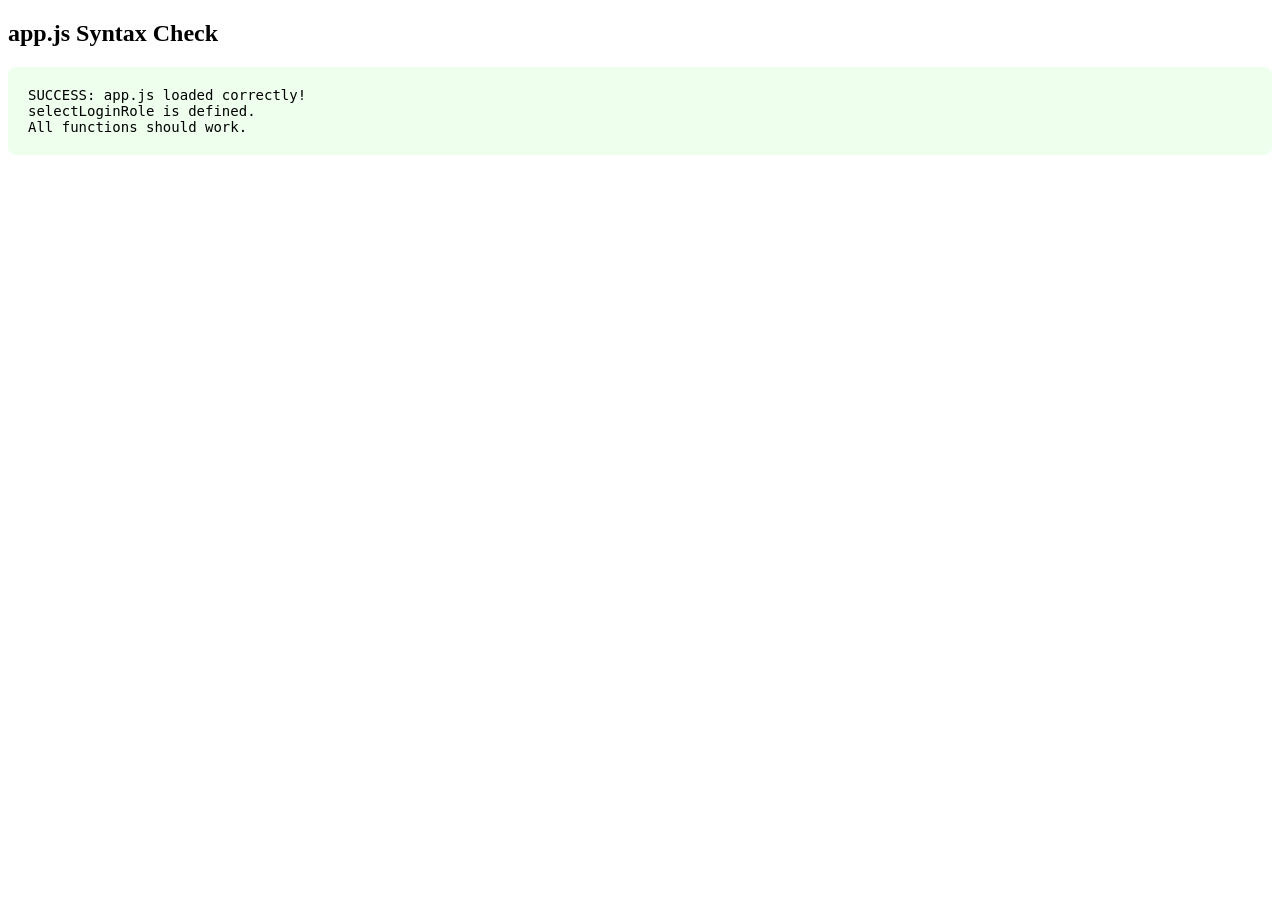
<file: check_syntax.html>
<!DOCTYPE html>
<html>
<head><title>JS Syntax Check</title></head>
<body>
<h2>app.js Syntax Check</h2>
<pre id="result" style="background:#f5f5f5;padding:20px;border-radius:8px;font-size:14px;">Loading app.js...</pre>
<script>
window.onerror = function(msg, src, line, col, err) {
    var r = document.getElementById('result');
    r.style.background = '#fee';
    r.textContent = 'ERROR at line ' + line + ', col ' + col + ':\n' + msg + '\n\nSource: ' + src;
    if (err && err.stack) r.textContent += '\n\nStack:\n' + err.stack;
    return true;
};
</script>
<script src="app.js"></script>
<script>
var r = document.getElementById('result');
if (typeof selectLoginRole === 'function') {
    r.style.background = '#efe';
    r.textContent = 'SUCCESS: app.js loaded correctly!\nselectLoginRole is defined.\nAll functions should work.';
} else if (typeof DEFAULT_STATE !== 'undefined') {
    r.style.background = '#ffe';
    r.textContent = 'PARTIAL: app.js partially loaded.\nDEFAULT_STATE exists but selectLoginRole is missing.\nThere may be a runtime error.';
} else {
    r.style.background = '#fee';
    r.textContent += '\n\nFAILED: Nothing from app.js is defined.\nThe file has a syntax error preventing it from loading entirely.';
}
</script>
</body>
</html>
</file>
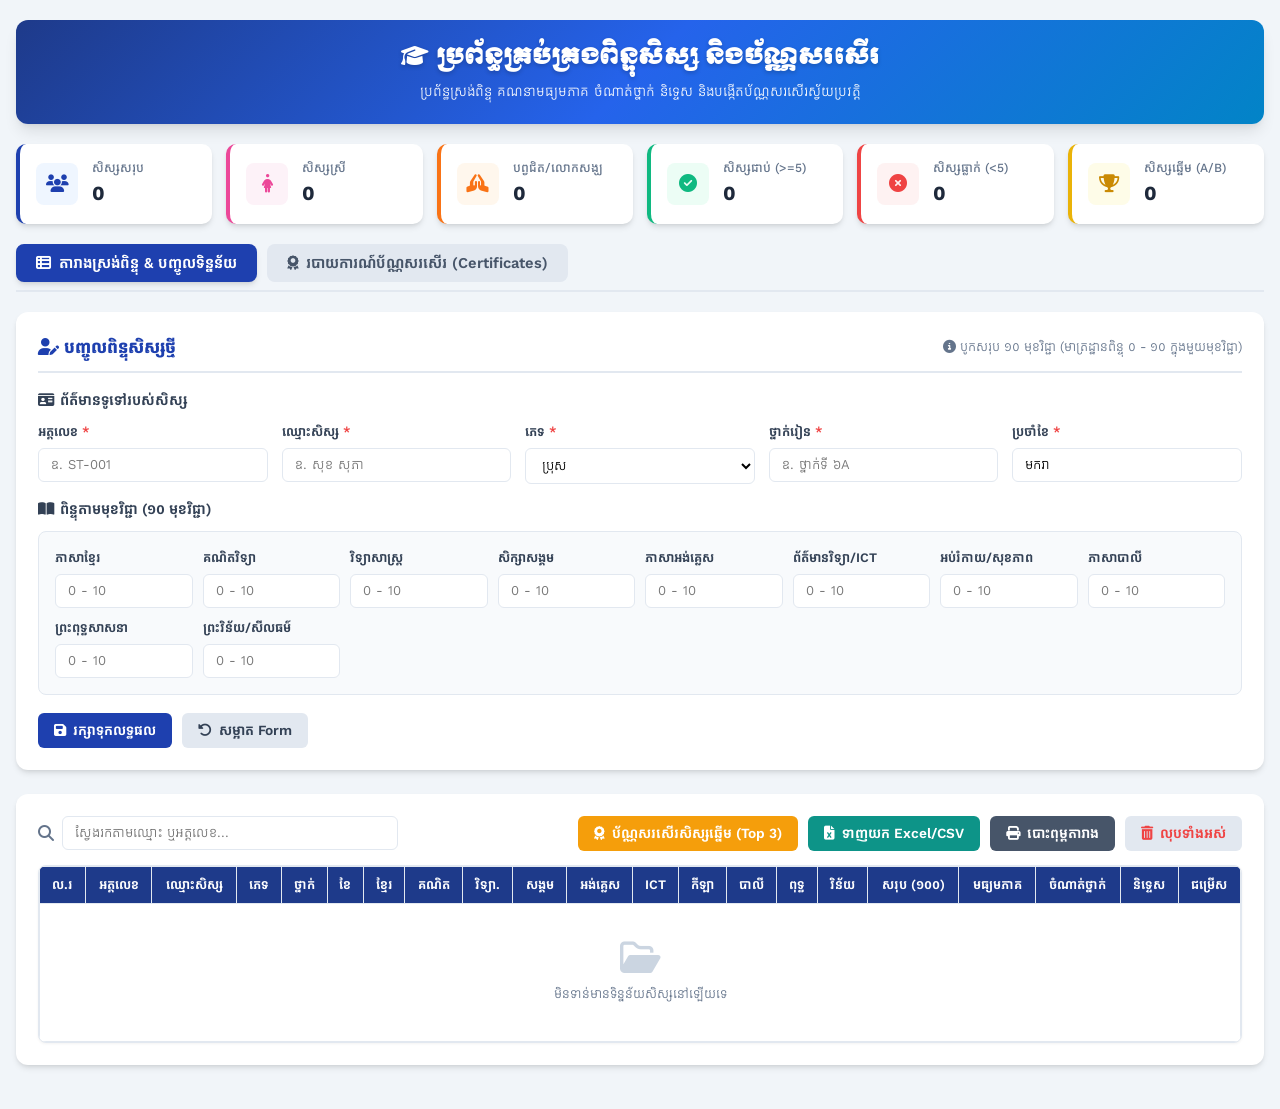
<file: managerscore.html>
<!DOCTYPE html>
<html lang="km">
<head>
    <meta charset="UTF-8">
    <meta name="viewport" content="width=device-width, initial-scale=1.0">
    <title>ប្រព័ន្ធគ្រប់គ្រងពិន្ទុសិស្ស និងប័ណ្ណសរសើរ</title>
    <!-- Google Fonts Khmer -->
    <link rel="preconnect" href="https://fonts.googleapis.com">
    <link rel="preconnect" href="https://fonts.gstatic.com" crossorigin>
    <link href="https://fonts.googleapis.com/css2?family=Kantumruy+Pro:wght@300;400;500;600;700&family=Moul&family=Siemreap&display=swap" rel="stylesheet">
    <link rel="stylesheet" href="https://cdnjs.cloudflare.com/ajax/libs/font-awesome/6.5.1/css/all.min.css">
    
    <style>
        :root {
            --primary: #1e40af;
            --primary-light: #3b82f6;
            --primary-dark: #1e3a8a;
            --secondary: #0d9488;
            --accent: #f59e0b;
            --danger: #ef4444;
            --success: #10b981;
            --bg-color: #f1f5f9;
            --card-bg: #ffffff;
            --text-main: #1e293b;
            --text-muted: #64748b;
            --border-color: #e2e8f0;
            --gold: #d97706;
            --shadow: 0 4px 6px -1px rgb(0 0 0 / 0.1), 0 2px 4px -2px rgb(0 0 0 / 0.1);
            --shadow-lg: 0 10px 15px -3px rgb(0 0 0 / 0.1), 0 4px 6px -4px rgb(0 0 0 / 0.1);
        }

        * {
            box-sizing: border-box;
            margin: 0;
            padding: 0;
        }

        body {
            font-family: 'Kantumruy Pro', Arial, sans-serif;
            background-color: var(--bg-color);
            color: var(--text-main);
            line-height: 1.6;
            padding: 20px 16px;
        }

        .container {
            max-width: 1400px;
            margin: 0 auto;
        }

        /* Header */
        .app-header {
            text-align: center;
            margin-bottom: 20px;
            padding: 20px;
            background: linear-gradient(135deg, #1e3a8a, #2563eb, #0284c7);
            color: white;
            border-radius: 12px;
            box-shadow: var(--shadow-lg);
            position: relative;
        }

        .app-header h1 {
            font-family: 'Moul', cursive;
            font-size: 22px;
            margin-bottom: 6px;
            letter-spacing: 0.5px;
            text-shadow: 0 2px 4px rgba(0,0,0,0.2);
        }

        .app-header p {
            font-size: 14px;
            opacity: 0.95;
        }

        /* Stats Cards */
        .stats-grid {
            display: grid;
            grid-template-columns: repeat(auto-fit, minmax(170px, 1fr));
            gap: 14px;
            margin-bottom: 20px;
        }

        .stat-card {
            background: var(--card-bg);
            padding: 14px 16px;
            border-radius: 10px;
            box-shadow: var(--shadow);
            display: flex;
            align-items: center;
            gap: 14px;
            border-left: 4px solid var(--primary);
        }

        .stat-card.stat-female { border-left-color: #ec4899; }
        .stat-card.stat-monk { border-left-color: #f97316; }
        .stat-card.stat-pass { border-left-color: var(--success); }
        .stat-card.stat-fail { border-left-color: var(--danger); }
        .stat-card.stat-top { border-left-color: #eab308; }

        .stat-icon {
            width: 42px;
            height: 42px;
            border-radius: 8px;
            display: flex;
            align-items: center;
            justify-content: center;
            font-size: 18px;
            background: #eff6ff;
            color: var(--primary);
        }

        .stat-female .stat-icon { background: #fdf2f8; color: #ec4899; }
        .stat-monk .stat-icon { background: #fff7ed; color: #f97316; }
        .stat-pass .stat-icon { background: #ecfdf5; color: var(--success); }
        .stat-fail .stat-icon { background: #fef2f2; color: var(--danger); }
        .stat-top .stat-icon { background: #fefce8; color: #ca8a04; }

        .stat-info h4 {
            font-size: 12.5px;
            color: var(--text-muted);
            font-weight: 500;
        }

        .stat-info .stat-value {
            font-size: 20px;
            font-weight: 700;
            color: var(--text-main);
        }

        /* Tabs Navigation */
        .nav-tabs {
            display: flex;
            gap: 10px;
            margin-bottom: 20px;
            border-bottom: 2px solid var(--border-color);
            padding-bottom: 8px;
        }

        .tab-btn {
            padding: 10px 20px;
            font-size: 15px;
            font-weight: 600;
            border-radius: 8px;
            border: none;
            background: #e2e8f0;
            color: #475569;
            cursor: pointer;
            display: flex;
            align-items: center;
            gap: 8px;
            transition: all 0.2s;
        }

        .tab-btn.active {
            background: var(--primary);
            color: white;
            box-shadow: var(--shadow);
        }

        .tab-btn:hover:not(.active) {
            background: #cbd5e1;
        }

        /* Card Container */
        .card {
            background: var(--card-bg);
            padding: 22px;
            border-radius: 12px;
            box-shadow: var(--shadow);
            margin-bottom: 24px;
        }

        .card-title {
            font-size: 17px;
            font-weight: 700;
            color: var(--primary);
            margin-bottom: 16px;
            display: flex;
            align-items: center;
            justify-content: space-between;
            border-bottom: 2px solid var(--border-color);
            padding-bottom: 10px;
        }

        .section-label {
            font-weight: 600;
            font-size: 14.5px;
            color: #334155;
            margin: 14px 0 10px 0;
            display: flex;
            align-items: center;
            gap: 6px;
        }

        /* Forms */
        .form-grid {
            display: grid;
            grid-template-columns: repeat(auto-fit, minmax(200px, 1fr));
            gap: 14px;
            margin-bottom: 14px;
        }

        .form-grid-subjects {
            display: grid;
            grid-template-columns: repeat(auto-fit, minmax(130px, 1fr));
            gap: 10px;
            margin-bottom: 18px;
            background: #f8fafc;
            padding: 16px;
            border-radius: 8px;
            border: 1px solid var(--border-color);
        }

        .form-group {
            display: flex;
            flex-direction: column;
        }

        label {
            font-weight: 600;
            margin-bottom: 5px;
            font-size: 13px;
            color: #334155;
        }

        label .required {
            color: var(--danger);
        }

        input, select {
            padding: 8px 12px;
            border: 1.5px solid var(--border-color);
            border-radius: 6px;
            font-family: inherit;
            font-size: 13.5px;
            transition: all 0.2s ease;
            background: #fff;
        }

        input:focus, select:focus {
            outline: none;
            border-color: var(--primary-light);
            box-shadow: 0 0 0 3px rgba(59, 130, 246, 0.15);
        }

        /* Buttons */
        .btn-group {
            display: flex;
            gap: 10px;
            flex-wrap: wrap;
        }

        button {
            padding: 9px 16px;
            border-radius: 6px;
            border: none;
            cursor: pointer;
            font-family: inherit;
            font-size: 14px;
            font-weight: 600;
            display: inline-flex;
            align-items: center;
            justify-content: center;
            gap: 7px;
            transition: all 0.2s ease;
        }

        .btn-primary { background-color: var(--primary); color: white; }
        .btn-primary:hover { background-color: var(--primary-dark); }

        .btn-secondary { background-color: #e2e8f0; color: #334155; }
        .btn-secondary:hover { background-color: #cbd5e1; }

        .btn-success { background-color: var(--secondary); color: white; }
        .btn-success:hover { background-color: #0f766e; }

        .btn-warning { background-color: #f59e0b; color: white; }
        .btn-warning:hover { background-color: #d97706; }

        .btn-print { background-color: #475569; color: white; }
        .btn-print:hover { background-color: #334155; }

        /* Table Controls */
        .table-controls {
            display: flex;
            justify-content: space-between;
            align-items: center;
            flex-wrap: wrap;
            gap: 12px;
            margin-bottom: 14px;
        }

        .search-box {
            display: flex;
            align-items: center;
            gap: 8px;
            flex: 1;
            max-width: 360px;
        }

        .search-box input {
            width: 100%;
        }

        /* Table */
        .table-responsive {
            overflow-x: auto;
            border-radius: 8px;
            border: 1px solid var(--border-color);
            background: white;
            box-shadow: 0 1px 3px rgba(0,0,0,0.05);
        }

        table {
            width: 100%;
            border-collapse: collapse;
            white-space: nowrap;
            font-size: 13px;
        }

        th, td {
            border: 1px solid var(--border-color);
            padding: 8px 10px;
            text-align: center;
        }

        th {
            background: #1e3a8a;
            color: white;
            font-weight: 600;
            position: sticky;
            top: 0;
        }

        tbody tr:hover { background-color: #f8fafc; }
        tbody tr:nth-child(even) { background-color: #fafbfc; }

        .td-name {
            text-align: left;
            font-weight: 600;
        }

        /* Badges */
        .badge {
            display: inline-block;
            padding: 2px 7px;
            border-radius: 10px;
            font-size: 11.5px;
            font-weight: 600;
        }

        .badge-male { background: #dbeafe; color: #1e40af; }
        .badge-female { background: #fce7f3; color: #be185d; }
        .badge-monk { background: #ffedd5; color: #c2410c; }

        .grade-A { background: #dcfce7; color: #15803d; }
        .grade-B { background: #e0f2fe; color: #0369a1; }
        .grade-C { background: #fef9c3; color: #a16207; }
        .grade-D { background: #ffedd5; color: #c2410c; }
        .grade-E { background: #fee2e2; color: #b91c1c; }
        .grade-F { background: #ffe4e6; color: #be123c; }

        .rank-top1 { color: #d97706; font-weight: 800; }
        .rank-top2 { color: #475569; font-weight: 800; }
        .rank-top3 { color: #b45309; font-weight: 800; }

        .action-btns {
            display: flex;
            gap: 4px;
            justify-content: center;
        }

        .btn-action {
            padding: 4px 7px;
            font-size: 11px;
            border-radius: 4px;
            border: none;
            cursor: pointer;
            color: white;
        }

        .btn-cert { background-color: #f59e0b; }
        .btn-cert:hover { background-color: #d97706; }
        .btn-edit { background-color: #3b82f6; }
        .btn-edit:hover { background-color: #2563eb; }
        .btn-delete { background-color: #ef4444; }
        .btn-delete:hover { background-color: #dc2626; }

        .empty-state {
            padding: 36px 20px;
            text-align: center;
            color: var(--text-muted);
        }

        .empty-state i {
            font-size: 36px;
            margin-bottom: 8px;
            color: #cbd5e1;
        }

        /* ----------------------------------------------------
           CERTIFICATE OF APPRECIATION (ប័ណ្ណសរសើរ) STYLING
        ---------------------------------------------------- */
        .cert-section {
            display: none;
        }

        .cert-section.active {
            display: block;
        }

        .cert-toolbar {
            display: flex;
            justify-content: space-between;
            align-items: center;
            flex-wrap: wrap;
            gap: 12px;
            margin-bottom: 20px;
            background: white;
            padding: 14px 20px;
            border-radius: 8px;
            box-shadow: var(--shadow);
        }

        .cert-container {
            display: flex;
            flex-direction: column;
            gap: 30px;
            align-items: center;
        }

        .certificate {
            width: 900px;
            height: 636px; /* Standard A4 Landscape ratio */
            background: #fffdf7;
            border: 14px solid #b45309;
            outline: 3px solid #d97706;
            outline-offset: -8px;
            padding: 24px 36px;
            box-sizing: border-box;
            box-shadow: 0 10px 25px rgba(0,0,0,0.15);
            position: relative;
            background-image: 
                radial-gradient(circle at 50% 50%, rgba(254, 243, 199, 0.4) 0%, rgba(255, 255, 255, 0.9) 100%),
                repeating-linear-gradient(45deg, rgba(217, 119, 6, 0.02) 0, rgba(217, 119, 6, 0.02) 2px, transparent 0, transparent 8px);
            page-break-after: always;
        }

        /* Certificate Corner Ornaments */
        .cert-corner {
            position: absolute;
            width: 48px;
            height: 48px;
            border: 3px solid #b45309;
        }
        .cert-corner-tl { top: 6px; left: 6px; border-right: none; border-bottom: none; }
        .cert-corner-tr { top: 6px; right: 6px; border-left: none; border-bottom: none; }
        .cert-corner-bl { bottom: 6px; left: 6px; border-right: none; border-top: none; }
        .cert-corner-br { bottom: 6px; right: 6px; border-left: none; border-top: none; }

        .cert-header {
            text-align: center;
            margin-bottom: 12px;
        }

        .cert-motto-title {
            font-family: 'Moul', cursive;
            color: #b45309;
            font-size: 15px;
            margin-bottom: 2px;
        }

        .cert-motto-sub {
            font-family: 'Moul', cursive;
            color: #1e3a8a;
            font-size: 13px;
            margin-bottom: 6px;
        }

        .cert-symbol {
            color: #d97706;
            font-size: 14px;
            letter-spacing: 4px;
        }

        .cert-title-box {
            text-align: center;
            margin: 10px 0 14px 0;
        }

        .cert-main-title {
            font-family: 'Moul', cursive;
            color: #dc2626;
            font-size: 32px;
            letter-spacing: 1px;
            text-shadow: 1px 1px 2px rgba(0,0,0,0.15);
            display: inline-block;
            border-bottom: 2px dashed #b45309;
            padding-bottom: 4px;
        }

        .cert-body {
            text-align: center;
            font-size: 15px;
            color: #1e293b;
            line-height: 1.9;
            margin: 10px 20px;
        }

        .cert-name {
            font-family: 'Moul', cursive;
            font-size: 22px;
            color: #1e3a8a;
            display: inline-block;
            padding: 0 10px;
            border-bottom: 1.5px dotted #3b82f6;
        }

        .cert-highlight {
            font-weight: 700;
            color: #b45309;
            font-size: 16px;
        }

        .cert-rank-badge {
            display: inline-block;
            background: linear-gradient(135deg, #f59e0b, #d97706);
            color: white;
            font-family: 'Moul', cursive;
            padding: 2px 14px;
            border-radius: 20px;
            font-size: 15px;
            box-shadow: 0 2px 4px rgba(0,0,0,0.1);
        }

        .cert-footer {
            display: flex;
            justify-content: space-between;
            margin-top: 24px;
            padding: 0 30px;
            font-size: 13px;
        }

        .cert-sign-block {
            text-align: center;
            width: 220px;
        }

        .cert-sign-title {
            font-weight: 700;
            margin-bottom: 48px;
            color: #334155;
        }

        .cert-sign-name {
            font-weight: 600;
            border-top: 1px dotted #94a3b8;
            padding-top: 4px;
        }

        /* Print styling for certificates */
        @media print {
            body {
                background: white !important;
                padding: 0 !important;
            }
            .app-header, .stats-grid, .nav-tabs, .card, .cert-toolbar, .no-print {
                display: none !important;
            }
            .cert-section {
                display: block !important;
            }
            .cert-container {
                gap: 0 !important;
            }
            .certificate {
                width: 100% !important;
                height: 100vh !important;
                max-height: 100vh !important;
                border: 12px solid #b45309 !important;
                box-shadow: none !important;
                margin: 0 !important;
                page-break-after: always !important;
            }
        }
    </style>
</head>
<body>

<div class="container">
    <!-- Header -->
    <header class="app-header">
        <h1><i class="fa-solid fa-graduation-cap"></i> ប្រព័ន្ធគ្រប់គ្រងពិន្ទុសិស្ស និងប័ណ្ណសរសើរ</h1>
        <p>ប្រព័ន្ធស្រង់ពិន្ទុ គណនាមធ្យមភាគ ចំណាត់ថ្នាក់ និទ្ទេស និងបង្កើតប័ណ្ណសរសើរស្វ័យប្រវត្តិ</p>
    </header>

    <!-- Stats Overview -->
    <div class="stats-grid">
        <div class="stat-card">
            <div class="stat-icon"><i class="fa-solid fa-users"></i></div>
            <div class="stat-info">
                <h4>សិស្សសរុប</h4>
                <div class="stat-value" id="statTotalStudents">0</div>
            </div>
        </div>
        <div class="stat-card stat-female">
            <div class="stat-icon"><i class="fa-solid fa-person-dress"></i></div>
            <div class="stat-info">
                <h4>សិស្សស្រី</h4>
                <div class="stat-value" id="statFemaleStudents">0</div>
            </div>
        </div>
        <div class="stat-card stat-monk">
            <div class="stat-icon"><i class="fa-solid fa-hands-praying"></i></div>
            <div class="stat-info">
                <h4>បព្វជិត/លោកសង្ឃ</h4>
                <div class="stat-value" id="statMonks">0</div>
            </div>
        </div>
        <div class="stat-card stat-pass">
            <div class="stat-icon"><i class="fa-solid fa-circle-check"></i></div>
            <div class="stat-info">
                <h4>សិស្សជាប់ (>=5)</h4>
                <div class="stat-value" id="statPassed">0</div>
            </div>
        </div>
        <div class="stat-card stat-fail">
            <div class="stat-icon"><i class="fa-solid fa-circle-xmark"></i></div>
            <div class="stat-info">
                <h4>សិស្សធ្លាក់ (&lt;5)</h4>
                <div class="stat-value" id="statFailed">0</div>
            </div>
        </div>
        <div class="stat-card stat-top">
            <div class="stat-icon"><i class="fa-solid fa-trophy"></i></div>
            <div class="stat-info">
                <h4>សិស្សឆ្នើម (A/B)</h4>
                <div class="stat-value" id="statTopStudents">0</div>
            </div>
        </div>
    </div>

    <!-- Navigation Tabs -->
    <div class="nav-tabs no-print">
        <button class="tab-btn active" id="tabScoreBtn" onclick="switchTab('score')">
            <i class="fa-solid fa-table-list"></i> តារាងស្រង់ពិន្ទុ & បញ្ចូលទិន្នន័យ
        </button>
        <button class="tab-btn" id="tabCertBtn" onclick="switchTab('cert')">
            <i class="fa-solid fa-award"></i> របាយការណ៍ប័ណ្ណសរសើរ (Certificates)
        </button>
    </div>

    <!-- ==================== TAB 1: SCORE MANAGEMENT ==================== -->
    <div id="scoreSection">
        <!-- Student Form Card -->
        <div class="card">
            <div class="card-title">
                <div><i class="fa-solid fa-user-pen"></i> <span id="formTitle">បញ្ចូលពិន្ទុសិស្សថ្មី</span></div>
                <div style="font-size: 13px; font-weight: normal; color: var(--text-muted);">
                    <i class="fa-solid fa-circle-info"></i> បូកសរុប ១០ មុខវិជ្ជា (មាត្រដ្ឋានពិន្ទុ ០ - ១០ ក្នុងមួយមុខវិជ្ជា)
                </div>
            </div>
            
            <form id="scoreForm">
                <input type="hidden" id="editIndex" value="-1">

                <!-- General Info -->
                <div class="section-label"><i class="fa-solid fa-id-card"></i> ព័ត៌មានទូទៅរបស់សិស្ស</div>
                <div class="form-grid">
                    <div class="form-group">
                        <label for="studentId">អត្តលេខ <span class="required">*</span></label>
                        <input type="text" id="studentId" placeholder="ឧ. ST-001" required>
                    </div>
                    <div class="form-group">
                        <label for="studentName">ឈ្មោះសិស្ស <span class="required">*</span></label>
                        <input type="text" id="studentName" placeholder="ឧ. សុខ សុភា" required>
                    </div>
                    <div class="form-group">
                        <label for="gender">ភេទ <span class="required">*</span></label>
                        <select id="gender" required>
                            <option value="ប្រុស">ប្រុស</option>
                            <option value="ស្រី">ស្រី</option>
                            <option value="បព្វជិត">បព្វជិត</option>
                        </select>
                    </div>
                    <div class="form-group">
                        <label for="grade">ថ្នាក់រៀន <span class="required">*</span></label>
                        <input type="text" id="grade" placeholder="ឧ. ថ្នាក់ទី ៦A" required>
                    </div>
                    <div class="form-group">
                        <label for="monthName">ប្រចាំខែ <span class="required">*</span></label>
                        <input type="text" id="monthName" value="មករា" placeholder="ឧ. មករា" required>
                    </div>
                </div>

                <!-- Subject Scores -->
                <div class="section-label"><i class="fa-solid fa-book-open"></i> ពិន្ទុតាមមុខវិជ្ជា (១០ មុខវិជ្ជា)</div>
                <div class="form-grid-subjects">
                    <!-- General Subjects -->
                    <div class="form-group">
                        <label for="scoreKhmer">ភាសាខ្មែរ</label>
                        <input type="number" id="scoreKhmer" min="0" max="10" step="0.1" placeholder="0 - 10" required>
                    </div>
                    <div class="form-group">
                        <label for="scoreMath">គណិតវិទ្យា</label>
                        <input type="number" id="scoreMath" min="0" max="10" step="0.1" placeholder="0 - 10" required>
                    </div>
                    <div class="form-group">
                        <label for="scoreScience">វិទ្យាសាស្ត្រ</label>
                        <input type="number" id="scoreScience" min="0" max="10" step="0.1" placeholder="0 - 10" required>
                    </div>
                    <div class="form-group">
                        <label for="scoreSocial">សិក្សាសង្គម</label>
                        <input type="number" id="scoreSocial" min="0" max="10" step="0.1" placeholder="0 - 10" required>
                    </div>
                    <div class="form-group">
                        <label for="scoreEnglish">ភាសាអង់គ្លេស</label>
                        <input type="number" id="scoreEnglish" min="0" max="10" step="0.1" placeholder="0 - 10" required>
                    </div>
                    <div class="form-group">
                        <label for="scoreICT">ព័ត៌មានវិទ្យា/ICT</label>
                        <input type="number" id="scoreICT" min="0" max="10" step="0.1" placeholder="0 - 10" required>
                    </div>
                    <div class="form-group">
                        <label for="scorePE">អប់រំកាយ/សុខភាព</label>
                        <input type="number" id="scorePE" min="0" max="10" step="0.1" placeholder="0 - 10" required>
                    </div>
                    <!-- Religious / Monastic Subjects -->
                    <div class="form-group">
                        <label for="scorePali">ភាសាបាលី</label>
                        <input type="number" id="scorePali" min="0" max="10" step="0.1" placeholder="0 - 10" required>
                    </div>
                    <div class="form-group">
                        <label for="scoreBuddhism">ព្រះពុទ្ធសាសនា</label>
                        <input type="number" id="scoreBuddhism" min="0" max="10" step="0.1" placeholder="0 - 10" required>
                    </div>
                    <div class="form-group">
                        <label for="scoreVinaya">ព្រះវិន័យ/សីលធម៌</label>
                        <input type="number" id="scoreVinaya" min="0" max="10" step="0.1" placeholder="0 - 10" required>
                    </div>
                </div>

                <div class="btn-group">
                    <button type="submit" class="btn-primary" id="btnSubmit">
                        <i class="fa-solid fa-floppy-disk"></i> រក្សាទុកលទ្ធផល
                    </button>
                    <button type="button" class="btn-secondary" id="btnCancel" onclick="resetForm()">
                        <i class="fa-solid fa-rotate-left"></i> សម្អាត Form
                    </button>
                </div>
            </form>
        </div>

        <!-- Student Table Card -->
        <div class="card">
            <div class="table-controls">
                <div class="search-box">
                    <i class="fa-solid fa-magnifying-glass" style="color: var(--text-muted);"></i>
                    <input type="text" id="searchInput" placeholder="ស្វែងរកតាមឈ្មោះ ឬអត្តលេខ..." oninput="renderTable()">
                </div>
                
                <div class="btn-group">
                    <button class="btn-warning" onclick="goToCertificates('top3')">
                        <i class="fa-solid fa-award"></i> ប័ណ្ណសរសើរសិស្សឆ្នើម (Top 3)
                    </button>
                    <button class="btn-success" onclick="exportToCSV()">
                        <i class="fa-solid fa-file-excel"></i> ទាញយក Excel/CSV
                    </button>
                    <button class="btn-print" onclick="window.print()">
                        <i class="fa-solid fa-print"></i> បោះពុម្ពតារាង
                    </button>
                    <button class="btn-secondary" onclick="clearAllData()" style="color: #ef4444;">
                        <i class="fa-solid fa-trash-can"></i> លុបទាំងអស់
                    </button>
                </div>
            </div>

            <div class="table-responsive">
                <table>
                    <thead>
                        <tr>
                            <th>ល.រ</th>
                            <th>អត្តលេខ</th>
                            <th>ឈ្មោះសិស្ស</th>
                            <th>ភេទ</th>
                            <th>ថ្នាក់</th>
                            <th>ខែ</th>
                            <th>ខ្មែរ</th>
                            <th>គណិត</th>
                            <th>វិទ្យា.</th>
                            <th>សង្គម</th>
                            <th>អង់គ្លេស</th>
                            <th>ICT</th>
                            <th>កីឡា</th>
                            <th>បាលី</th>
                            <th>ពុទ្ធ</th>
                            <th>វិន័យ</th>
                            <th>សរុប (១០០)</th>
                            <th>មធ្យមភាគ</th>
                            <th>ចំណាត់ថ្នាក់</th>
                            <th>និទ្ទេស</th>
                            <th>ជម្រើស</th>
                        </tr>
                    </thead>
                    <tbody id="studentTableBody">
                        <!-- Dynamic Rows -->
                    </tbody>
                </table>
            </div>
        </div>
    </div>

    <!-- ==================== TAB 2: CERTIFICATES (ប័ណ្ណសរសើរ) ==================== -->
    <div id="certSection" class="cert-section">
        <div class="cert-toolbar no-print">
            <div>
                <label style="margin-right: 8px; font-weight: 600;">ជ្រើសរើសប្រភេទប័ណ្ណសរសើរ៖</label>
                <select id="certFilter" onchange="renderCertificates()" style="padding: 7px 12px; font-size: 14px;">
                    <option value="all">សិស្សទាំងអស់ (All Students)</option>
                    <option value="top1">សិស្សជ័យលាភីលេខ ១ (Rank 1)</option>
                    <option value="top3" selected>សិស្សឆ្នើមទាំង ៣ (Top 3: Rank 1 - 3)</option>
                    <option value="top5">សិស្សឆ្នើមទាំង ៥ (Top 5: Rank 1 - 5)</option>
                    <option value="passed">សិស្សជាប់ទាំងអស់ (Passed >= 5.0)</option>
                </select>
            </div>
            <div class="btn-group">
                <button class="btn-primary" onclick="window.print()">
                    <i class="fa-solid fa-print"></i> បោះពុម្ពប័ណ្ណសរសើរ (Print A4)
                </button>
                <button class="btn-secondary" onclick="switchTab('score')">
                    <i class="fa-solid fa-arrow-left"></i> ត្រឡប់ទៅតារាងពិន្ទុ
                </button>
            </div>
        </div>

        <!-- Certificates Container -->
        <div class="cert-container" id="certContainer">
            <!-- Dynamic Certificates will be injected here -->
        </div>
    </div>
</div>

<script>
    // State management: 10 subjects
    const TOTAL_SUBJECTS = 10;
    let students = JSON.parse(localStorage.getItem('studentData_v2')) || [];

    // Fallback: If older data from v1 exists, migrate it
    if (students.length === 0) {
        let oldData = JSON.parse(localStorage.getItem('studentData')) || [];
        if (oldData.length > 0) {
            students = oldData.map(s => ({
                id: s.id,
                name: s.name,
                gender: s.gender,
                grade: s.grade,
                month: 'មករា',
                kh: s.kh || 0,
                math: s.math || 0,
                sci: s.sci || 0,
                soc: s.soc || 0,
                eng: 8,
                ict: 8,
                pe: 8,
                pali: s.pali || 0,
                buddhism: s.buddhism || 0,
                vinaya: s.vinaya || 0,
                total: (s.kh || 0) + (s.math || 0) + (s.sci || 0) + (s.soc || 0) + 24 + (s.pali || 0) + (s.buddhism || 0) + (s.vinaya || 0),
                avg: ((s.kh || 0) + (s.math || 0) + (s.sci || 0) + (s.soc || 0) + 24 + (s.pali || 0) + (s.buddhism || 0) + (s.vinaya || 0)) / 10,
                rank: 0
            }));
            updateRanks();
        }
    }

    // Switch between Score & Certificate tabs
    function switchTab(tab) {
        if (tab === 'score') {
            document.getElementById('scoreSection').style.display = 'block';
            document.getElementById('certSection').classList.remove('active');
            document.getElementById('tabScoreBtn').classList.add('active');
            document.getElementById('tabCertBtn').classList.remove('active');
        } else {
            document.getElementById('scoreSection').style.display = 'none';
            document.getElementById('certSection').classList.add('active');
            document.getElementById('tabScoreBtn').classList.remove('active');
            document.getElementById('tabCertBtn').classList.add('active');
            renderCertificates();
        }
    }

    function goToCertificates(filterMode, studentIndex = null) {
        switchTab('cert');
        if (studentIndex !== null) {
            document.getElementById('certFilter').value = 'all';
            renderSingleCertificate(studentIndex);
        } else {
            document.getElementById('certFilter').value = filterMode;
            renderCertificates();
        }
    }

    // Form Submit Handler
    document.getElementById('scoreForm').addEventListener('submit', function(e) {
        e.preventDefault();

        let id = document.getElementById('studentId').value.trim();
        let name = document.getElementById('studentName').value.trim();
        let gender = document.getElementById('gender').value;
        let grade = document.getElementById('grade').value.trim();
        let month = document.getElementById('monthName').value.trim() || 'ប្រចាំខែ';

        // 10 Subjects
        let kh = parseFloat(document.getElementById('scoreKhmer').value) || 0;
        let math = parseFloat(document.getElementById('scoreMath').value) || 0;
        let sci = parseFloat(document.getElementById('scoreScience').value) || 0;
        let soc = parseFloat(document.getElementById('scoreSocial').value) || 0;
        let eng = parseFloat(document.getElementById('scoreEnglish').value) || 0;
        let ict = parseFloat(document.getElementById('scoreICT').value) || 0;
        let pe = parseFloat(document.getElementById('scorePE').value) || 0;
        let pali = parseFloat(document.getElementById('scorePali').value) || 0;
        let buddhism = parseFloat(document.getElementById('scoreBuddhism').value) || 0;
        let vinaya = parseFloat(document.getElementById('scoreVinaya').value) || 0;

        let total = kh + math + sci + soc + eng + ict + pe + pali + buddhism + vinaya;
        let avg = total / TOTAL_SUBJECTS;

        let editIndex = parseInt(document.getElementById('editIndex').value);

        let studentData = {
            id, name, gender, grade, month,
            kh, math, sci, soc, eng, ict, pe, pali, buddhism, vinaya,
            total, avg,
            rank: 0
        };

        if (editIndex >= 0) {
            students[editIndex] = studentData;
        } else {
            students.push(studentData);
        }

        updateRanks();
        saveAndRender();
        resetForm();
    });

    // Determine Grade / និទ្ទេស
    function getGradeLetter(avg) {
        if (avg >= 9.5) return { letter: 'A', khmer: 'ល្អប្រសើរ', badgeClass: 'grade-A' };
        if (avg >= 8.5) return { letter: 'B', khmer: 'ល្អណាស់', badgeClass: 'grade-B' };
        if (avg >= 7.5) return { letter: 'C', khmer: 'ល្អ', badgeClass: 'grade-C' };
        if (avg >= 6.5) return { letter: 'D', khmer: 'ល្អបង្គួរ', badgeClass: 'grade-D' };
        if (avg >= 5.5) return { letter: 'E', khmer: 'មធ្យម (ជាប់)', badgeClass: 'grade-E' };
        return { letter: 'F', khmer: 'ខ្សោយ (ធ្លាក់)', badgeClass: 'grade-F' };
    }

    // Compute ranks based on total score descending
    function updateRanks() {
        students.sort((a, b) => b.total - a.total);
        
        let currentRank = 1;
        for (let i = 0; i < students.length; i++) {
            if (i > 0 && Math.abs(students[i].total - students[i-1].total) < 0.001) {
                students[i].rank = students[i-1].rank;
            } else {
                students[i].rank = currentRank;
            }
            currentRank++;
        }
    }

    // Save to LocalStorage and update UI
    function saveAndRender() {
        localStorage.setItem('studentData_v2', JSON.stringify(students));
        updateStats();
        renderTable();
    }

    // Update Statistics Cards
    function updateStats() {
        let total = students.length;
        let female = students.filter(s => s.gender === 'ស្រី').length;
        let monks = students.filter(s => s.gender === 'បព្វជិត').length;
        let passed = students.filter(s => s.avg >= 5.0).length;
        let failed = students.filter(s => s.avg < 5.0).length;
        let topStudents = students.filter(s => s.avg >= 8.0).length;

        document.getElementById('statTotalStudents').textContent = total;
        document.getElementById('statFemaleStudents').textContent = female;
        document.getElementById('statMonks').textContent = monks;
        document.getElementById('statPassed').textContent = passed;
        document.getElementById('statFailed').textContent = failed;
        document.getElementById('statTopStudents').textContent = topStudents;
    }

    // Render Table Rows
    function renderTable() {
        let tbody = document.getElementById('studentTableBody');
        let query = (document.getElementById('searchInput').value || '').toLowerCase().trim();

        let filtered = students.map((s, originalIndex) => ({ s, originalIndex })).filter(item => {
            return item.s.name.toLowerCase().includes(query) || item.s.id.toLowerCase().includes(query);
        });

        if (filtered.length === 0) {
            tbody.innerHTML = `
                <tr>
                    <td colspan="21" class="empty-state">
                        <i class="fa-regular fa-folder-open"></i>
                        <div>មិនទាន់មានទិន្នន័យសិស្សនៅឡើយទេ</div>
                    </td>
                </tr>
            `;
            return;
        }

        tbody.innerHTML = '';

        filtered.forEach((item, index) => {
            let s = item.s;
            let origIndex = item.originalIndex;

            let genderBadge = 'badge-male';
            if (s.gender === 'ស្រី') genderBadge = 'badge-female';
            if (s.gender === 'បព្វជិត') genderBadge = 'badge-monk';

            let rankClass = '';
            if (s.rank === 1) rankClass = 'rank-top1';
            else if (s.rank === 2) rankClass = 'rank-top2';
            else if (s.rank === 3) rankClass = 'rank-top3';

            let gradeInfo = getGradeLetter(s.avg);

            let row = `<tr>
                <td>${index + 1}</td>
                <td><b>${s.id}</b></td>
                <td class="td-name">${s.name}</td>
                <td><span class="badge ${genderBadge}">${s.gender}</span></td>
                <td>${s.grade}</td>
                <td>${s.month || 'មករា'}</td>
                <td>${s.kh.toFixed(1)}</td>
                <td>${s.math.toFixed(1)}</td>
                <td>${s.sci.toFixed(1)}</td>
                <td>${s.soc.toFixed(1)}</td>
                <td>${(s.eng || 0).toFixed(1)}</td>
                <td>${(s.ict || 0).toFixed(1)}</td>
                <td>${(s.pe || 0).toFixed(1)}</td>
                <td>${s.pali.toFixed(1)}</td>
                <td>${s.buddhism.toFixed(1)}</td>
                <td>${s.vinaya.toFixed(1)}</td>
                <td><b style="color: var(--primary);">${s.total.toFixed(1)}</b></td>
                <td><b style="color: ${s.avg >= 5 ? '#0d9488' : '#ef4444'}">${s.avg.toFixed(2)}</b></td>
                <td class="${rankClass}"><b>លេខ ${s.rank}</b></td>
                <td><span class="badge ${gradeInfo.badgeClass}">${gradeInfo.letter} (${gradeInfo.khmer})</span></td>
                <td>
                    <div class="action-btns">
                        <button class="btn-action btn-cert" title="ប័ណ្ណសរសើរ" onclick="goToCertificates('all', ${origIndex})">
                            <i class="fa-solid fa-award"></i>
                        </button>
                        <button class="btn-action btn-edit" title="កែប្រែ" onclick="editStudent(${origIndex})">
                            <i class="fa-solid fa-pen-to-square"></i>
                        </button>
                        <button class="btn-action btn-delete" title="លុប" onclick="deleteStudent(${origIndex})">
                            <i class="fa-solid fa-trash"></i>
                        </button>
                    </div>
                </td>
            </tr>`;
            tbody.innerHTML += row;
        });
    }

    // ==================== CERTIFICATES GENERATOR ====================
    function generateCertHTML(s) {
        let gradeInfo = getGradeLetter(s.avg);
        let prefixTitle = (s.gender === 'ស្រី') ? 'កញ្ញា / កុមារី' : (s.gender === 'បព្វជិត' ? 'ព្រះតេជព្រះគុណ' : 'លោក / កុមារា');
        let khmerRankText = getKhmerRank(s.rank);

        return `
        <div class="certificate">
            <div class="cert-corner cert-corner-tl"></div>
            <div class="cert-corner cert-corner-tr"></div>
            <div class="cert-corner cert-corner-bl"></div>
            <div class="cert-corner cert-corner-br"></div>

            <div class="cert-header">
                <div class="cert-motto-title">ព្រះរាជាណាចក្រកម្ពុជា</div>
                <div class="cert-motto-sub">ជាតិ សាសនា ព្រះមហាក្សត្រ</div>
                <div class="cert-symbol">❖ ❖ ❖</div>
            </div>

            <div class="cert-title-box">
                <div class="cert-main-title">ប័ណ្ណសរសើរ</div>
            </div>

            <div class="cert-body">
                <p>គណៈគ្រប់គ្រងសាលា និងលោកគ្រូ-អ្នកគ្រូបន្ទុកថ្នាក់ សូមសម្តែងនូវការកោតសរសើរជូនចំពោះ៖</p>
                <div style="margin: 10px 0;">
                    ${prefixTitle}៖ <span class="cert-name">${s.name}</span> &nbsp;&nbsp;&nbsp;&nbsp; 
                    អត្តលេខ៖ <span class="cert-highlight">${s.id}</span> &nbsp;&nbsp;&nbsp;&nbsp; 
                    ថ្នាក់រៀន៖ <span class="cert-highlight">${s.grade}</span>
                </div>
                <p>
                    ដែលបានខិតខំប្រឹងប្រែងរៀនសូត្រទទួលបានលទ្ធផលឆ្នើម ជាប់ចំណាត់ថ្នាក់ 
                    <span class="cert-rank-badge">លេខ ${s.rank} (${khmerRankText})</span>
                </p>
                <p style="margin-top: 4px;">
                    ក្នុងលទ្ធផលស្រង់ពិន្ទុប្រចាំខែ <span class="cert-highlight">${s.month || 'មករា'}</span> ដោយទទួលបាន 
                    ពិន្ទុសរុប៖ <span class="cert-highlight">${s.total.toFixed(1)}</span>, 
                    មធ្យមភាគ៖ <span class="cert-highlight">${s.avg.toFixed(2)}</span>, 
                    និទ្ទេស៖ <span class="cert-highlight">${gradeInfo.letter} (${gradeInfo.khmer})</span>
                </p>
                <p style="margin-top: 6px; font-size: 13.5px; color: #475569;">
                    សូមជូនពរឱ្យទទួលបាននូវពុទ្ធពរទាំង ៤ ប្រការ គឺ អាយុ វណ្ណៈ សុខៈ ពលៈ កុំបីឃ្លៀងឃ្លាតឡើយ។
                </p>
            </div>

            <div class="cert-footer">
                <div class="cert-sign-block">
                    <div class="cert-sign-title">គ្រូបន្ទុកថ្នាក់</div>
                    <div class="cert-sign-name">ហត្ថលេខា និងឈ្មោះ</div>
                </div>
                <div class="cert-sign-block">
                    <div style="font-size: 12px; margin-bottom: 4px;">ថ្ងៃទី.........ខែ.........ឆ្នាំ២០២...</div>
                    <div class="cert-sign-title">នាយកសាលា</div>
                    <div class="cert-sign-name">ហត្ថលេខា និងត្រា</div>
                </div>
            </div>
        </div>
        `;
    }

    function getKhmerRank(rank) {
        if (rank === 1) return 'ជ័យលាភីលេខមួយ';
        if (rank === 2) return 'ជ័យលាភីលេខពីរ';
        if (rank === 3) return 'ជ័យលាភីលេខបី';
        if (rank === 4) return 'ចំណាត់ថ្នាក់លេខបួន';
        if (rank === 5) return 'ចំណាត់ថ្នាក់លេខប្រាំ';
        return `ចំណាត់ថ្នាក់ទី ${rank}`;
    }

    function renderCertificates() {
        let container = document.getElementById('certContainer');
        let filter = document.getElementById('certFilter').value;

        let filteredList = [...students];
        if (filter === 'top1') filteredList = filteredList.filter(s => s.rank === 1);
        else if (filter === 'top3') filteredList = filteredList.filter(s => s.rank <= 3);
        else if (filter === 'top5') filteredList = filteredList.filter(s => s.rank <= 5);
        else if (filter === 'passed') filteredList = filteredList.filter(s => s.avg >= 5.0);

        if (filteredList.length === 0) {
            container.innerHTML = `
                <div class="empty-state" style="background: white; border-radius: 8px; width: 100%; max-width: 600px;">
                    <i class="fa-solid fa-award"></i>
                    <div>មិនមានទិន្នន័យសិស្សត្រូវនឹងលក្ខខណ្ឌប័ណ្ណសរសើរនេះឡើយ</div>
                </div>
            `;
            return;
        }

        container.innerHTML = filteredList.map(s => generateCertHTML(s)).join('');
    }

    function renderSingleCertificate(index) {
        let container = document.getElementById('certContainer');
        let s = students[index];
        if (s) {
            container.innerHTML = generateCertHTML(s);
        }
    }

    // Edit Student Data
    function editStudent(index) {
        let s = students[index];
        document.getElementById('editIndex').value = index;
        document.getElementById('studentId').value = s.id;
        document.getElementById('studentName').value = s.name;
        document.getElementById('gender').value = s.gender;
        document.getElementById('grade').value = s.grade;
        document.getElementById('monthName').value = s.month || 'មករា';
        
        document.getElementById('scoreKhmer').value = s.kh;
        document.getElementById('scoreMath').value = s.math;
        document.getElementById('scoreScience').value = s.sci;
        document.getElementById('scoreSocial').value = s.soc;
        document.getElementById('scoreEnglish').value = s.eng || 0;
        document.getElementById('scoreICT').value = s.ict || 0;
        document.getElementById('scorePE').value = s.pe || 0;
        document.getElementById('scorePali').value = s.pali;
        document.getElementById('scoreBuddhism').value = s.buddhism;
        document.getElementById('scoreVinaya').value = s.vinaya;

        document.getElementById('formTitle').textContent = 'កែប្រែទិន្នន័យសិស្ស';
        document.getElementById('btnSubmit').innerHTML = '<i class="fa-solid fa-check"></i> កែប្រែទិន្នន័យ';
        
        switchTab('score');
        window.scrollTo({ top: 150, behavior: 'smooth' });
    }

    // Delete Student
    function deleteStudent(index) {
        if (confirm(`តើអ្នកពិតជាចង់លុបទិន្នន័យសិស្ស "${students[index].name}" មែនទេ?`)) {
            students.splice(index, 1);
            updateRanks();
            saveAndRender();
        }
    }

    // Reset Form
    function resetForm() {
        document.getElementById('scoreForm').reset();
        document.getElementById('editIndex').value = -1;
        document.getElementById('formTitle').textContent = 'បញ្ចូលពិន្ទុសិស្សថ្មី';
        document.getElementById('btnSubmit').innerHTML = '<i class="fa-solid fa-floppy-disk"></i> រក្សាទុកលទ្ធផល';
    }

    // Clear All Data
    function clearAllData() {
        if (students.length === 0) return;
        if (confirm("តើអ្នកពិតជាចង់លុបទិន្នន័យសិស្សទាំងអស់មែនទេ?")) {
            students = [];
            localStorage.removeItem('studentData_v2');
            updateStats();
            renderTable();
            resetForm();
        }
    }

    // Export CSV
    function exportToCSV() {
        if (students.length === 0) {
            alert("មិនមានទិន្នន័យសម្រាប់ទាញយកទេ!");
            return;
        }

        let csvContent = "\uFEFF";
        csvContent += "ល.រ,អត្តលេខ,ឈ្មោះសិស្ស,ភេទ,ថ្នាក់,ប្រចាំខែ,ខ្មែរ,គណិត,វិទ្យាសាស្ត្រ,សិក្សាសង្គម,អង់គ្លេស,ព័ត៌មានវិទ្យា,អប់រំកាយ,បាលី,ព្រះពុទ្ធសាសនា,ព្រះវិន័យ,សរុប,មធ្យមភាគ,ចំណាត់ថ្នាក់,និទ្ទេស\n";

        students.forEach((s, i) => {
            let gradeInfo = getGradeLetter(s.avg);
            let row = [
                i + 1,
                `"${s.id}"`,
                `"${s.name}"`,
                `"${s.gender}"`,
                `"${s.grade}"`,
                `"${s.month || 'មករា'}"`,
                s.kh, s.math, s.sci, s.soc, (s.eng || 0), (s.ict || 0), (s.pe || 0), s.pali, s.buddhism, s.vinaya,
                s.total, s.avg.toFixed(2), s.rank,
                `"${gradeInfo.letter} (${gradeInfo.khmer})"`
            ].join(",");
            csvContent += row + "\n";
        });

        let blob = new Blob([csvContent], { type: 'text/csv;charset=utf-8;' });
        let link = document.createElement("a");
        let url = URL.createObjectURL(blob);
        link.setAttribute("href", url);
        link.setAttribute("download", `លទ្ធផលពិន្ទុសិស្ស_${new Date().toISOString().slice(0, 10)}.csv`);
        document.body.appendChild(link);
        link.click();
        document.body.removeChild(link);
    }

    // Initialize
    window.onload = () => {
        updateStats();
        updateRanks();
        renderTable();
    };
</script>

</body>
</html>
</file>
